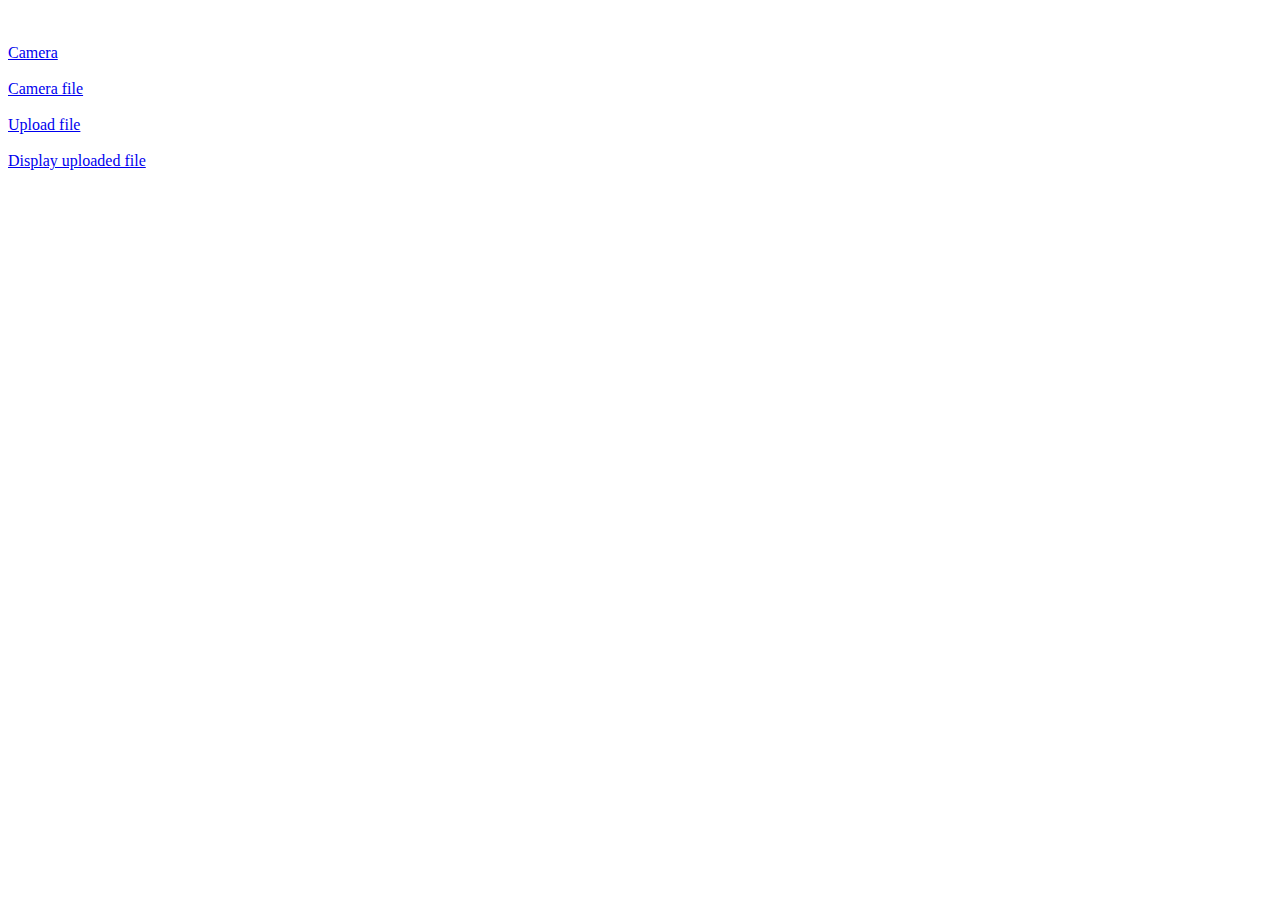
<file: index.html>
<!DOCTYPE html>
<html lang="en">
<head>
  <meta charset="UTF-8">
  <meta http-equiv="X-UA-Compatible" content="IE=edge">
  <meta name="viewport" content="width=device-width, initial-scale=1.0">
  <title>My File</title>
</head>
<body>
  <br><br>
  <div><a href="./cam.html">Camera</a></div><br>
  <div><a href="./show.html">Camera file</a></div><br>
  <div><a href="./uploadfile.html">Upload file</a></div><br>
  <div><a href="./display.html">Display uploaded file</a></div>
</body>
</html>
</file>
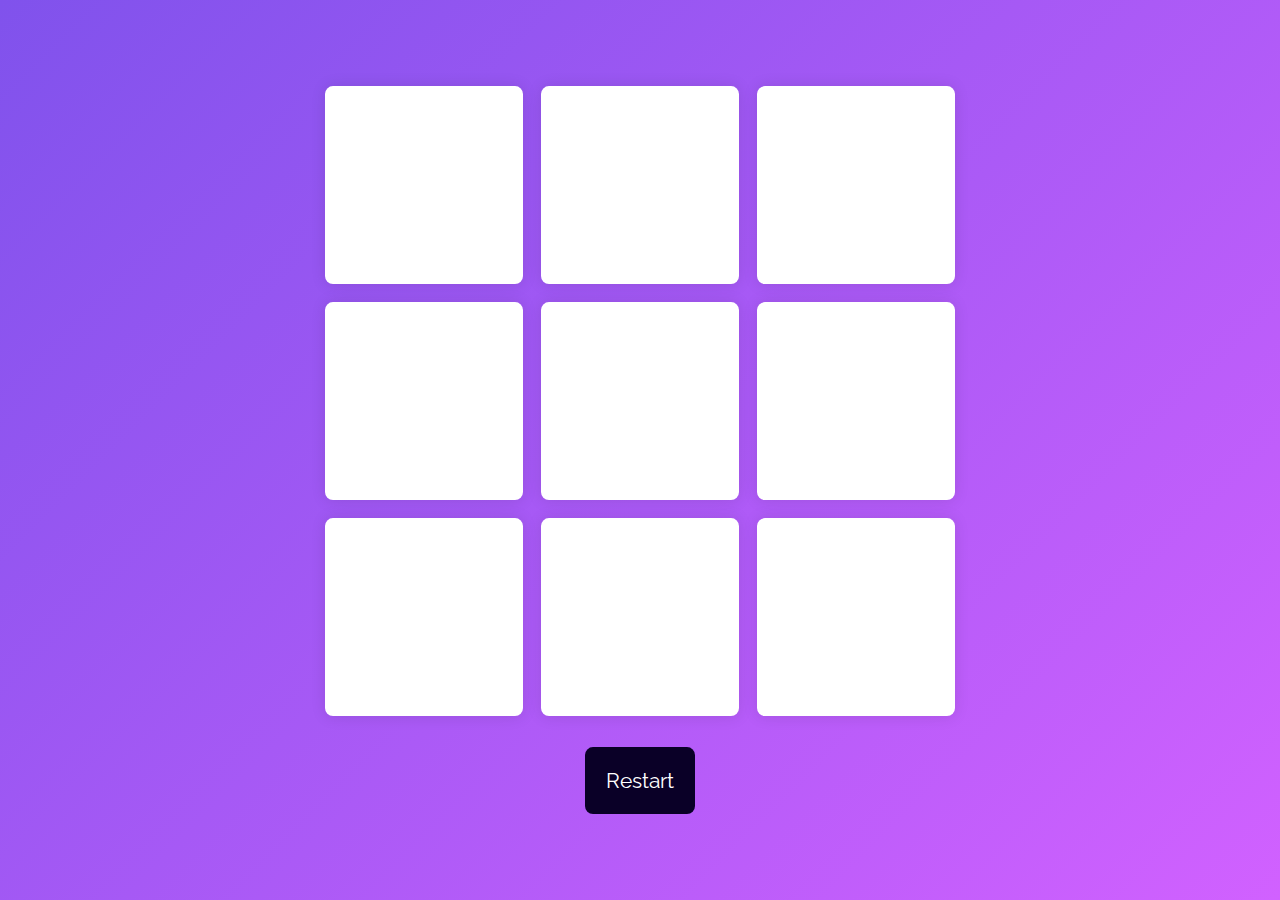
<file: tictactoe/index.html>
<!DOCTYPE html>
<html lang="en">
    <meta name="viewport" content="width=device-width, initial-scale=1.0">
    <title>Tic Tac Toe</title>
    <!-- Google Fonts -->
    <link href="https://fonts.googleapis.com/css2?family=Raleway:wght@700&display=swap" rel="stylesheet">
    <!-- Stylesheet -->
    <link rel="stylesheet" href="style.css">
</head>
<body>
   <div class="wrapper">
       <div class="container">
           <button class="button-option"></button>
           <button class="button-option"></button>
           <button class="button-option"></button>
           <button class="button-option"></button>
           <button class="button-option"></button>
           <button class="button-option"></button>
           <button class="button-option"></button>
           <button class="button-option"></button>
           <button class="button-option"></button>
       </div>
       <button id="restart">Restart</button>
   </div>

   <div class="popup hide">
       <p id="message">Sample Message</p>
       <button id="new-game">New Game</button>
   </div>
   
    <!-- Script -->
    <script src="script.js"></script>
</body>
</html>
</file>
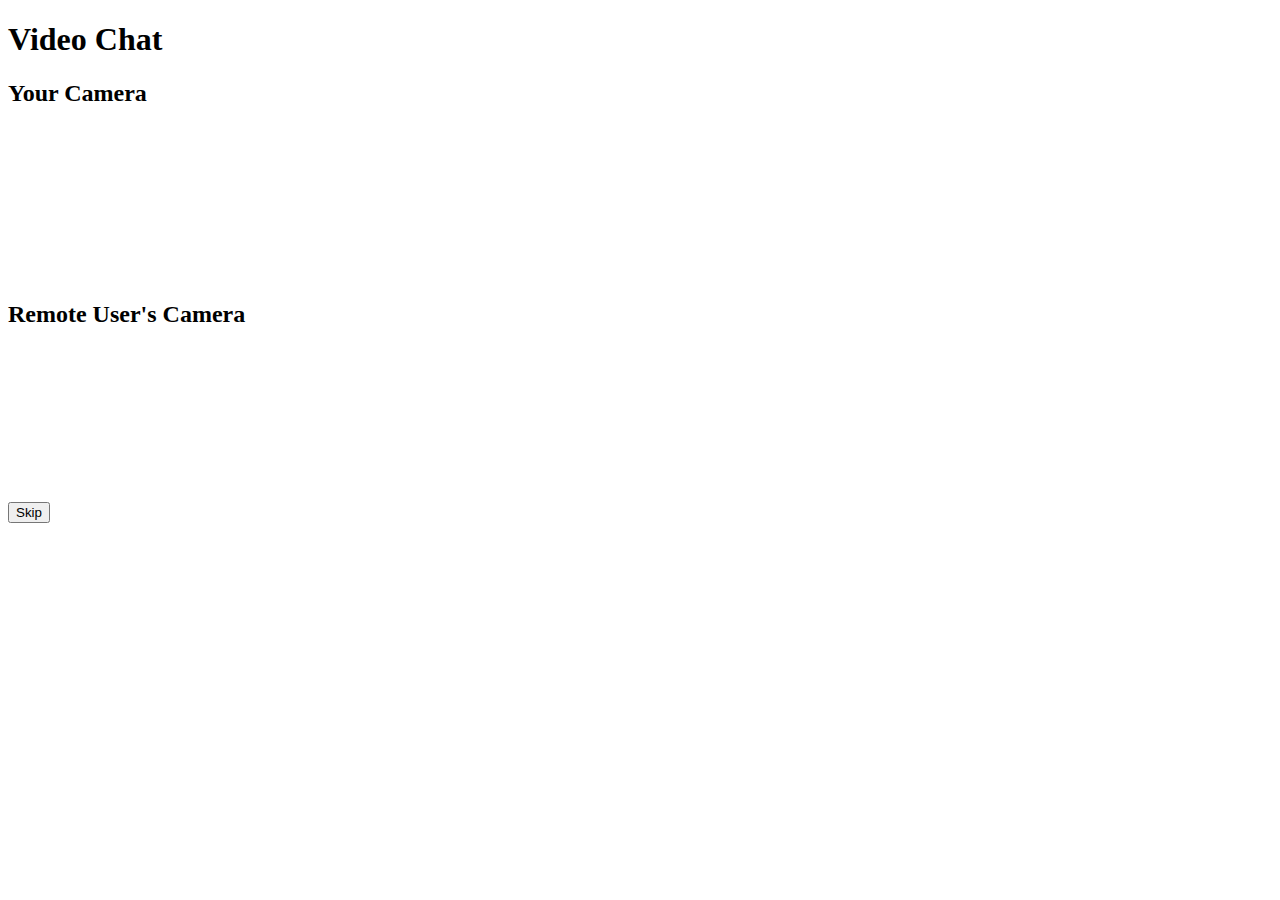
<file: h1.html>
<!DOCTYPE html>
<html>

<head>
    <title>Video Chat</title>
</head>

<body>
    <h1>Video Chat</h1>

    <div id="localVideoContainer">
        <h2>Your Camera</h2>
        <video id="localVideo" autoplay muted></video>
    </div>

    <div id="remoteVideoContainer">
        <h2>Remote User's Camera</h2>
        <video id="remoteVideo" autoplay></video>
    </div>

    <button id="skipButton">Skip</button>

    <script>
        let peerConnection; // Variable to store the current peer connection

        // Function to set up user's local video stream
        async function setupLocalVideo() {
            const stream = await navigator.mediaDevices.getUserMedia({ video: true, audio: true });
            const localVideo = document.getElementById('localVideo');
            localVideo.srcObject = stream;
        }

        // Function to create and configure a peer connection
        function createPeerConnection() {
            const configuration = { iceServers: [{ urls: 'stun:stun.l.google.com:19302' }] };
            const pc = new RTCPeerConnection(configuration);

            const localVideoStream = document.getElementById('localVideo').srcObject;
            localVideoStream.getTracks().forEach(track => pc.addTrack(track, localVideoStream));

            pc.ontrack = event => {
                const remoteVideo = document.getElementById('remoteVideo');
                remoteVideo.srcObject = event.streams[0];
            };

            return pc;
        }

        // Function to initiate the video call
        async function startCall() {
            peerConnection = createPeerConnection();
            const offer = await peerConnection.createOffer();
            await peerConnection.setLocalDescription(offer);

            // Send the offer to the other user (you can implement this part separately).

            // For the sake of this example, we'll assume you have received the remote user's answer.

            // Set the remote description with the answer from the other user (you can implement this part separately).
            // Example: peerConnection.setRemoteDescription(answer);

            // Now, the video call is established, and you can start sending and receiving video.
        }

        // Function to skip the current user and receive another user's camera output
        function skipUser() {
            if (peerConnection) {
                // Close the current peer connection and stop the video streams
                peerConnection.close();
            }

            // Create a new peer connection for the next user
            startCall();
        }

        // Initialize the local video when the page loads
        setupLocalVideo();

        // Attach the skipUser function to the "Skip" button
        document.getElementById('skipButton').addEventListener('click', skipUser);
    </script>
</body>

</html>
</file>
<file: tictactoe/style.css>
* {
  padding: 0;
  margin: 0;
  box-sizing: border-box;
  font-family: "Raleway", sans-serif;
}
body {
  height: 100vh;
  background: linear-gradient(135deg, #8052ec, #d161ff);
}
html {
  font-size: 16px;
}
.wrapper {
  position: absolute;
  transform: translate(-50%, -50%);
  top: 50%;
  left: 50%;
}
.container {
  width: 70vmin;
  height: 70vmin;
  display: flex;
  flex-wrap: wrap;
  gap: 2vmin;
}
.button-option {
  background: #ffffff;
  height: 22vmin;
  width: 22vmin;
  border: none;
  border-radius: 8px;
  font-size: 12vmin;
  color: #d161ff;
  box-shadow: 0 0 15px rgba(0, 0, 0, 0.1);
}
#restart {
  font-size: 1.3em;
  padding: 1em;
  border-radius: 8px;
  background-color: #0a0027;
  color: #ffffff;
  border: none;
  position: relative;
  margin: 1.5em auto 0 auto;
  display: block;
}
.popup {
  background: linear-gradient(135deg, #8052ec, #d161ff);
  height: 100%;
  width: 100%;
  position: absolute;
  display: flex;
  z-index: 2;
  align-items: center;
  justify-content: center;
  flex-direction: column;
  gap: 1em;
  font-size: 12vmin;
}
#new-game {
  font-size: 0.6em;
  padding: 0.5em 1em;
  background-color: #0a0027;
  color: #ffffff;
  border-radius: 0.2em;
  border: none;
}
#message {
  color: #ffffff;
  text-align: center;
  font-size: 1em;
}
.popup.hide {
  display: none;
}
</file>
